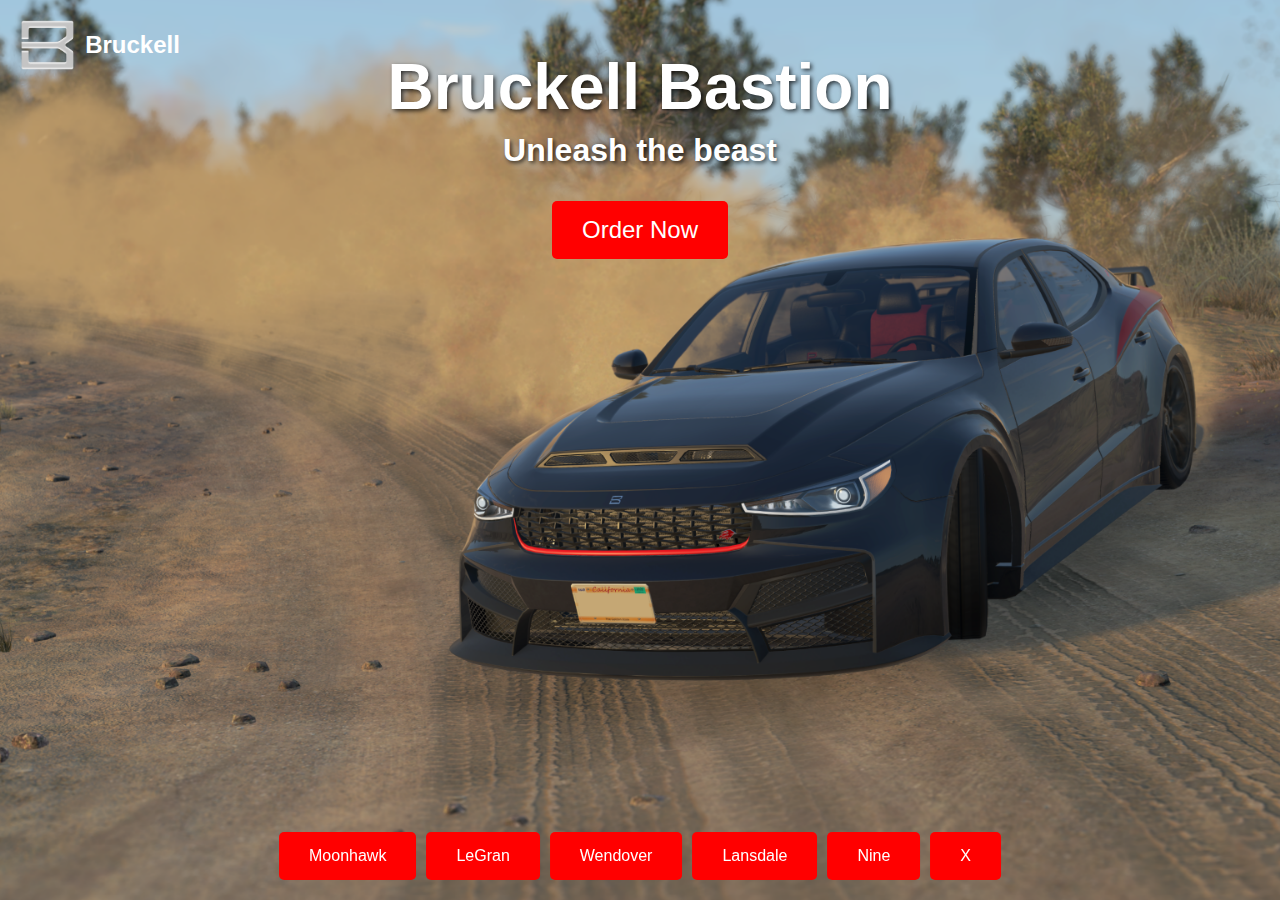
<file: index.html>
<!DOCTYPE html>
<html lang="en">
<head>
    <meta charset="UTF-8">
    <meta name="viewport" content="width=device-width, initial-scale=1.0">
    <title>Bruckell</title>
    <link rel="stylesheet" href="styles.css">
</head>
<body>
    <div class="container">
        <nav class="navbar">
            <img src="logo.png" alt="Bruckell Logo" class="logo">
            <span class="manufacturer">Bruckell</span>
        </nav>
        <div class="text-container">
            <h1>Bruckell Bastion</h1>
            <h2>Unleash the beast</h2>
        </div>
        <a href="order" class="order-button">Order Now</a>
        <div class="button-container">
            <a href="moonhawk" class="bottom-button">Moonhawk</a>
            <a href="legran" class="bottom-button">LeGran</a>
            <a href="wendover" class="bottom-button">Wendover</a>
            <a href="lansdale" class="bottom-button">Lansdale</a>
            <a href="nine" class="bottom-button">Nine</a>
            <a href="https://x.com/bruckell_autos" class="bottom-button">X</a>
        </div>
    </div>
</body>
</html>
</file>
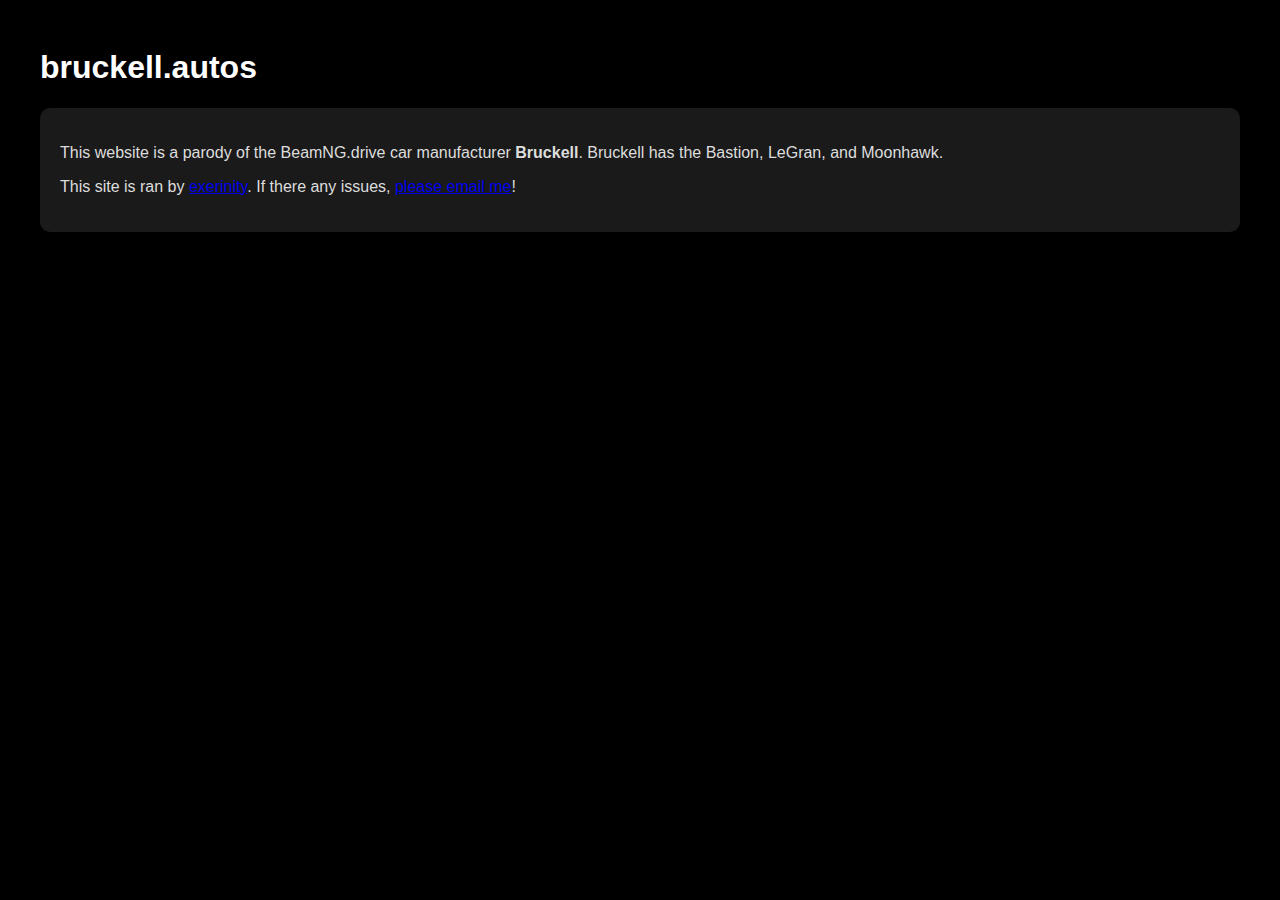
<file: about.html>
<!DOCTYPE html>
<html lang="en">
<head>
    <meta charset="UTF-8">
    <meta name="viewport" content="width=device-width, initial-scale=1.0">
    <title>Bruckell</title>
    <link rel="stylesheet" href="order-style.css">
</head>
<body>
    <div class="container">
        <h1>bruckell.autos</h1>

        <div id="carDetails" class="car-details">
            <div class="car-info">
                <p>This website is a parody of the BeamNG.drive car manufacturer <strong>Bruckell</strong>. Bruckell has the Bastion, LeGran, and Moonhawk.</p>
                <p>This site is ran by <a href="https://ex3.lol">exerinity</a>. If there any issues, <a href="https://ex3.lol/misc/email">please email me</a>!</p>
            </div>
        </div>

    </div>

    
</body>
</html>
</file>
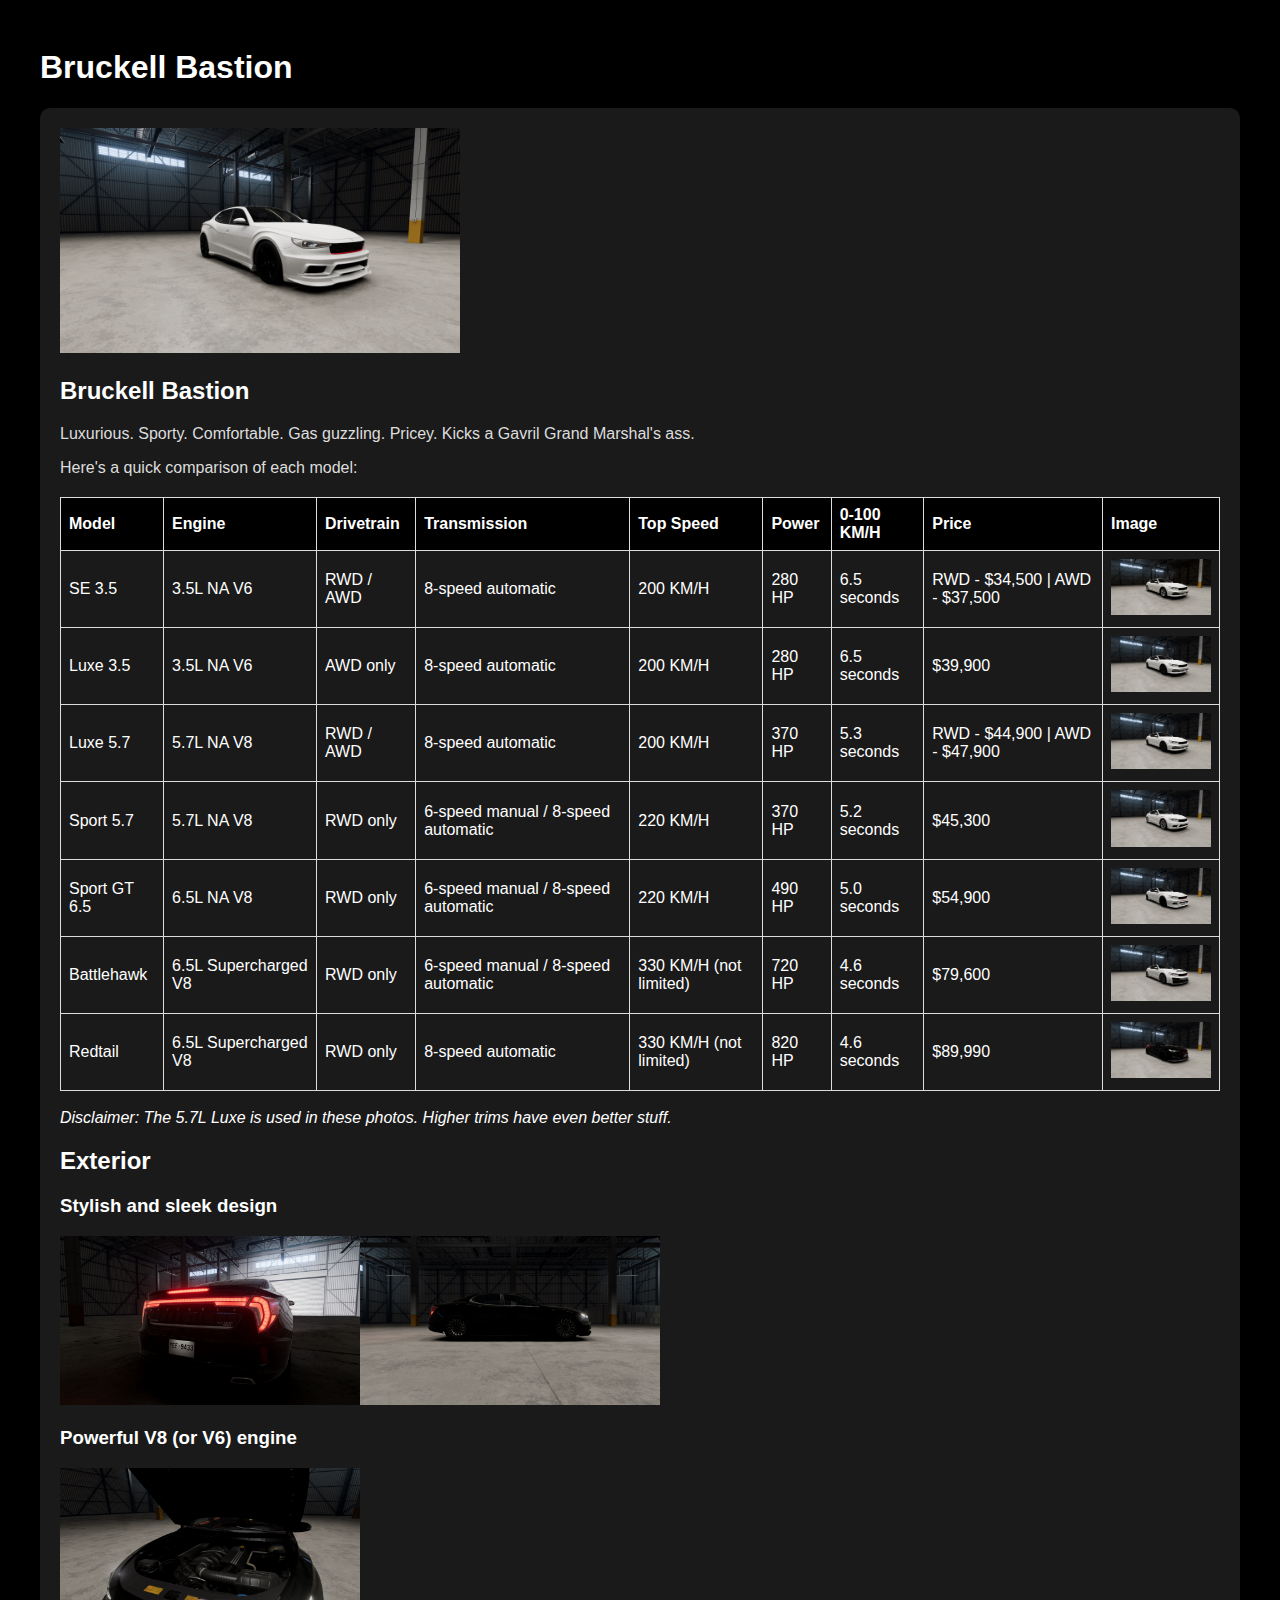
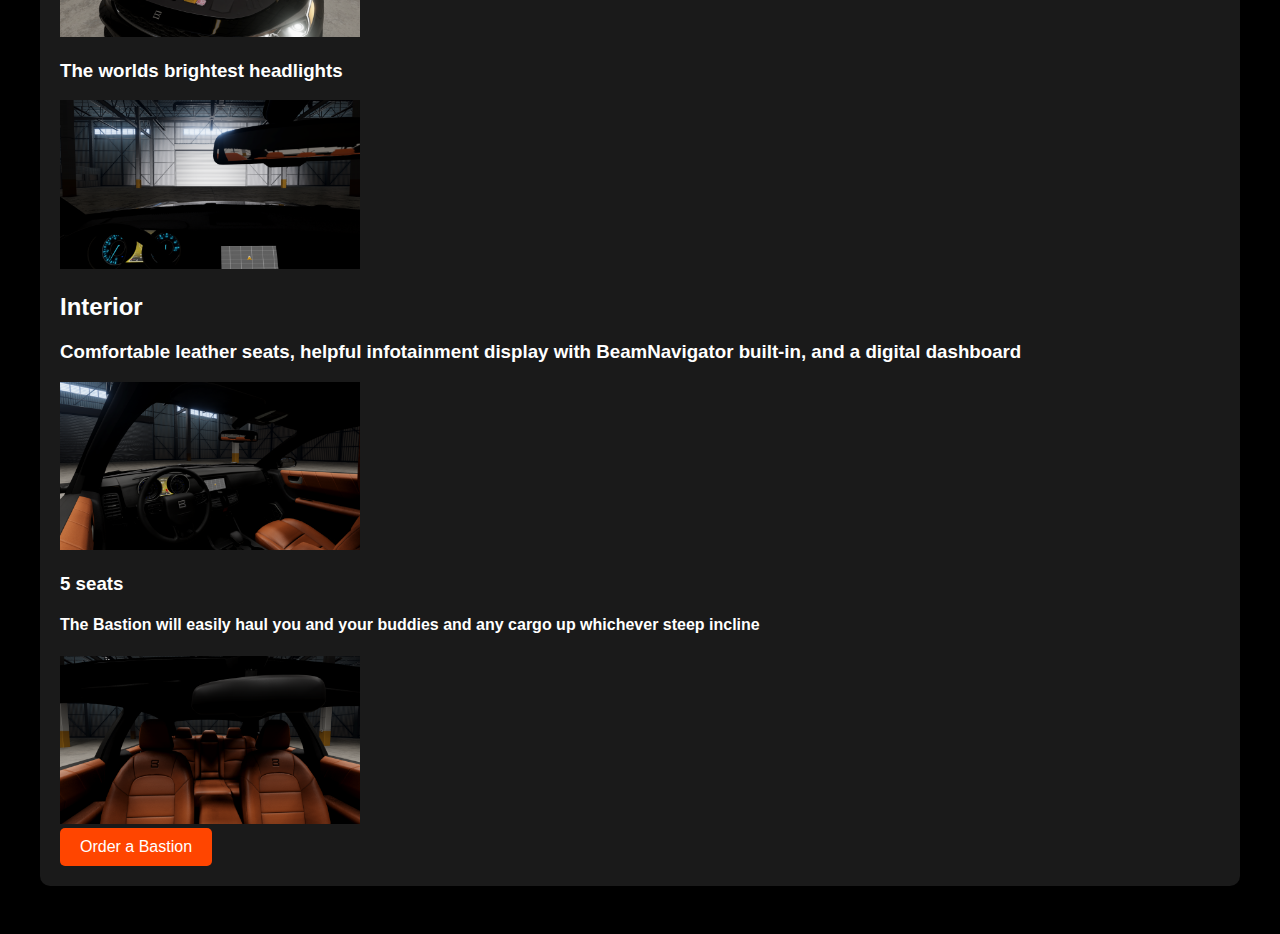
<file: bastion.html>
<!DOCTYPE html>
<html lang="en">
<head>
    <meta charset="UTF-8">
    <meta name="viewport" content="width=device-width, initial-scale=1.0">
    <title>Bruckell Bastion</title>
    <link rel="stylesheet" href="order-style.css">
    <style>
        table {
            width: 100%;
            border-collapse: collapse;
            margin-top: 20px;
        }
        th, td {
            border: 1px solid #ddd;
            padding: 8px;
            text-align: left;
        }
        th {
            background-color: #000000;
        }
    </style>
</head>
<body>
    <div class="container">
        <h1>Bruckell Bastion</h1>

        <div id="carDetails" class="car-details">
            <img id="carImage" src="/vehicles/sport65.png" width="400">
            <div class="car-info">
                <h2 id="carTitle">Bruckell Bastion</h2>
                <p>Luxurious. Sporty. Comfortable. Gas guzzling. Pricey. Kicks a Gavril Grand Marshal's ass.</p>
                <p>Here's a quick comparison of each model:</p>
            </div><table><thead><tr><th>Model</th><th>Engine</th><th>Drivetrain</th><th>Transmission</th><th>Top Speed</th><th>Power</th><th>0-100 KM/H</th><th>Price</th><th>Image</th></tr></thead><tbody><tr><td class="model-title">SE 3.5</td><td>3.5L NA V6</td><td>RWD / AWD</td><td>8-speed automatic</td><td>200 KM/H</td><td>280 HP</td><td>6.5 seconds</td><td>RWD - $34,500 | AWD - $37,500</td><td><img src="/vehicles/se.png" alt="SE 3.5" width="100"></td></tr><tr><td class="model-title">Luxe 3.5</td><td>3.5L NA V6</td><td>AWD only</td><td>8-speed automatic</td><td>200 KM/H</td><td>280 HP</td><td>6.5 seconds</td><td>$39,900</td><td><img src="/vehicles/luxe.png" alt="Luxe 3.5" width="100"></td></tr><tr><td class="model-title">Luxe 5.7</td><td>5.7L NA V8</td><td>RWD / AWD</td><td>8-speed automatic</td><td>200 KM/H</td><td>370 HP</td><td>5.3 seconds</td><td>RWD - $44,900 | AWD - $47,900</td><td><img src="/vehicles/luxe.png" alt="Luxe 5.7" width="100"></td></tr><tr><td class="model-title">Sport 5.7</td><td>5.7L NA V8</td><td>RWD only</td><td>6-speed manual / 8-speed automatic</td><td>220 KM/H</td><td>370 HP</td><td>5.2 seconds</td><td>$45,300</td><td><img src="/vehicles/sport57.png" alt="Sport 5.7" width="100"></td></tr><tr><td class="model-title">Sport GT 6.5</td><td>6.5L NA V8</td><td>RWD only</td><td>6-speed manual / 8-speed automatic</td><td>220 KM/H</td><td>490 HP</td><td>5.0 seconds</td><td>$54,900</td><td><img src="/vehicles/sport65.png" alt="Sport GT 6.5" width="100"></td></tr><tr><td class="model-title">Battlehawk</td><td>6.5L Supercharged V8</td><td>RWD only</td><td>6-speed manual / 8-speed automatic</td><td>330 KM/H (not limited)</td><td>720 HP</td><td>4.6 seconds</td><td>$79,600</td><td><img src="/vehicles/battlehawk.png" alt="Battlehawk" width="100"></td></tr><tr><td class="model-title">Redtail</td><td>6.5L Supercharged V8</td><td>RWD only</td><td>8-speed automatic</td><td>330 KM/H (not limited)</td><td>820 HP</td><td>4.6 seconds</td><td>$89,990</td><td><img src="/vehicles/redtail.png" alt="Redtail" width="100"></td></tr></tbody></table>

           <br> <i>Disclaimer: The 5.7L Luxe is used in these photos. Higher trims have even better stuff.</i>
           <h2>Exterior</h2>
           <h3>Stylish and sleek design</h3>
           <img id="carImage" width="300" src="/vehicles/bastion1.png"><img id="carImage" width="300" src="/vehicles/bastion2.png">
           <h3>Powerful V8 (or V6) engine</h3>
           <img id="carImage" width="300" src="/vehicles/bastion3.png">
           <h3>The worlds brightest headlights</h3>
           <img id="carImage" width="300" src="/vehicles/bastion4.png">
           <h2>Interior</h2>
           <h3>Comfortable leather seats, helpful infotainment display with BeamNavigator built-in, and a digital dashboard</h3>
           <img id="carImage" width="300" src="/vehicles/bastion5.png">
           <h3>5 seats</h3>
           <h4>The Bastion will easily haul you and your buddies and any cargo up whichever steep incline</h4>
           <img id="carImage" width="300" src="/vehicles/bastion6.png"><br>
           <a href="order" class="order-button">Order a Bastion</a>

        </div>

    </div>
</body>
</html>
</file>
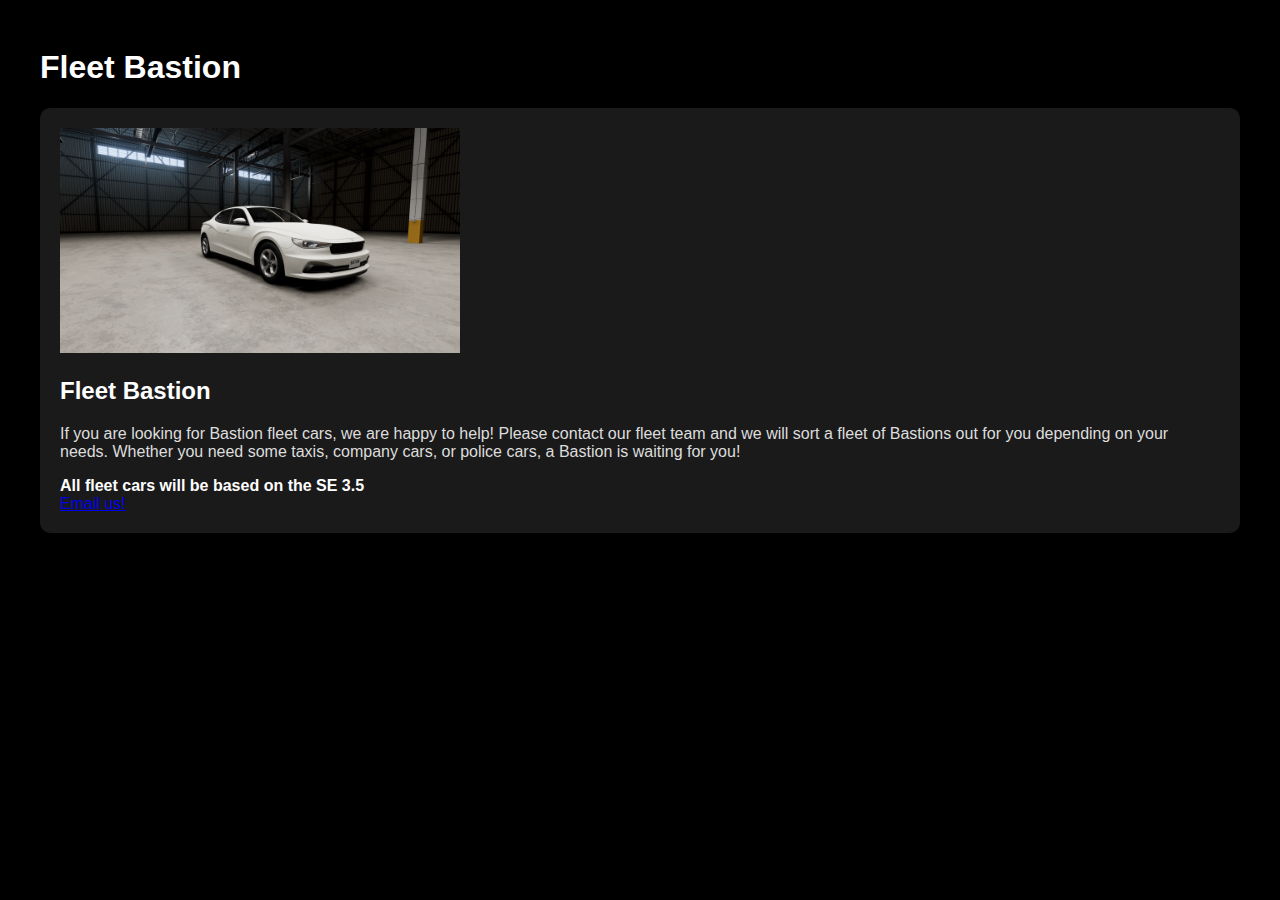
<file: fleet.html>
<!DOCTYPE html>
<html lang="en">

<head>
    <meta charset="UTF-8">
    <meta name="viewport" content="width=device-width, initial-scale=1.0">
    <title>Fleet Bastion</title>
    <link rel="stylesheet" href="order-style.css">
</head>

<body>
    <div class="container">
        <h1>Fleet Bastion</h1>
        <div id="carDetails" class="car-details"><img id="carImage" src="/vehicles/se.png" width="400">
            <div class="car-info">
                <h2 id="carTitle">Fleet Bastion</h2>
                <p>If you are looking for Bastion fleet cars, we are happy to help! Please contact our fleet team and we
                    will sort a fleet of Bastions out for you depending on your needs. Whether you need some taxis,
                    company cars, or police cars, a Bastion is waiting for you!</p><strong>All fleet cars will be based
                    on the SE 3.5</strong><br><a href="mailto:fleet@bruckell.autos">Email us!</a>
            </div>
        </div>
    </div></body>

</html>
</file>
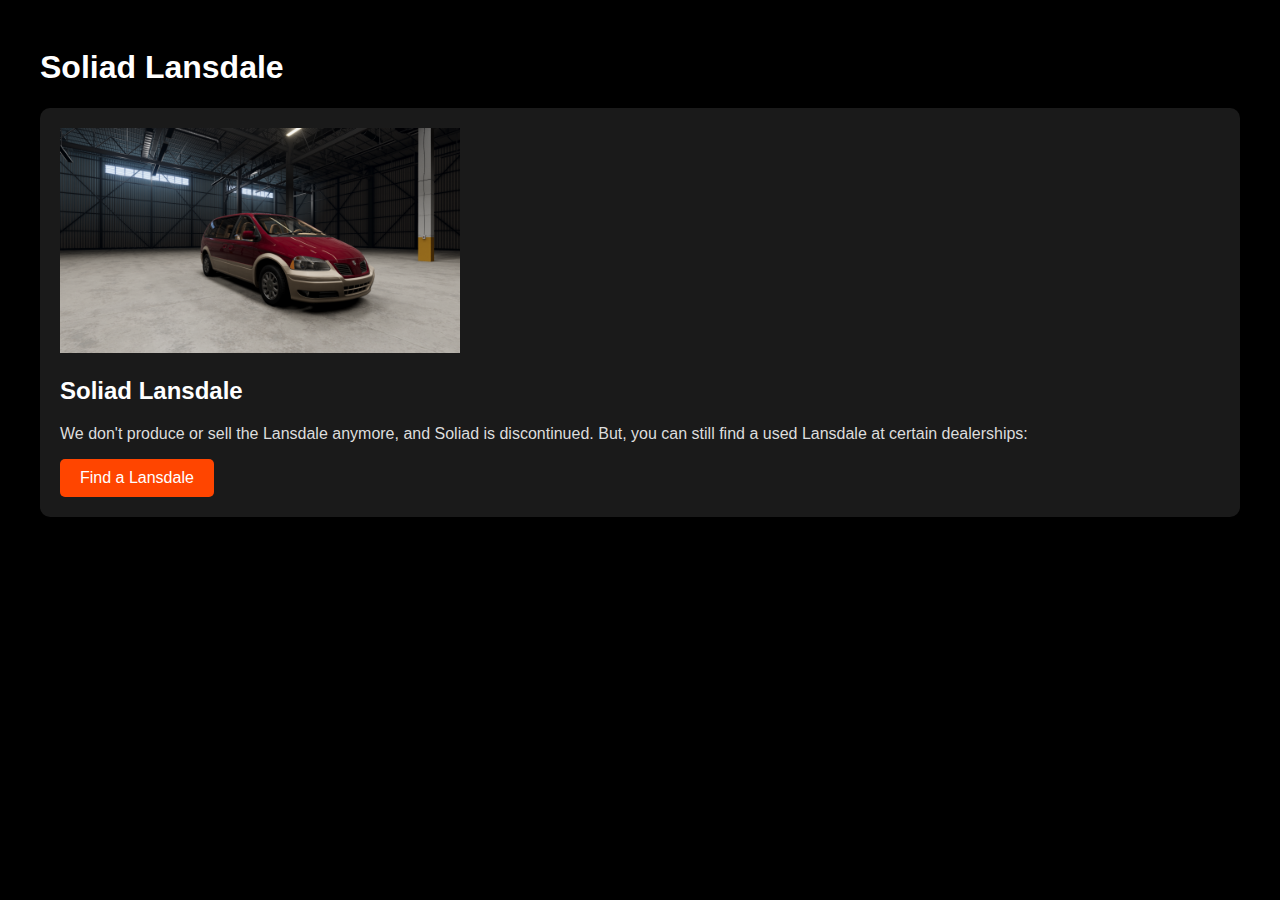
<file: lansdale.html>
<!DOCTYPE html>
<html lang="en">
<head>
    <meta charset="UTF-8">
    <meta name="viewport" content="width=device-width, initial-scale=1.0">
    <title>Soliad Lansdale (Bruckell)</title>
    <link rel="stylesheet" href="order-style.css">
</head>
<body>
    <div class="container">
        <h1>Soliad Lansdale</h1>

        <div id="carDetails" class="car-details">
            <img id="carImage" src="/vehicles/sol-lans.png" width="400">
            <div class="car-info">
                <h2 id="carTitle">Soliad Lansdale</h2>
                <p>We don't produce or sell the Lansdale anymore, and Soliad is discontinued. But, you can still find a used Lansdale at certain dealerships:</p>
            </div>
            <a href="https://www.youtube.com/watch?v=dQw4w9WgXcQ" class="order-button">Find a Lansdale</a>
        </div>

    </div>

    
</body>
</html>
</file>
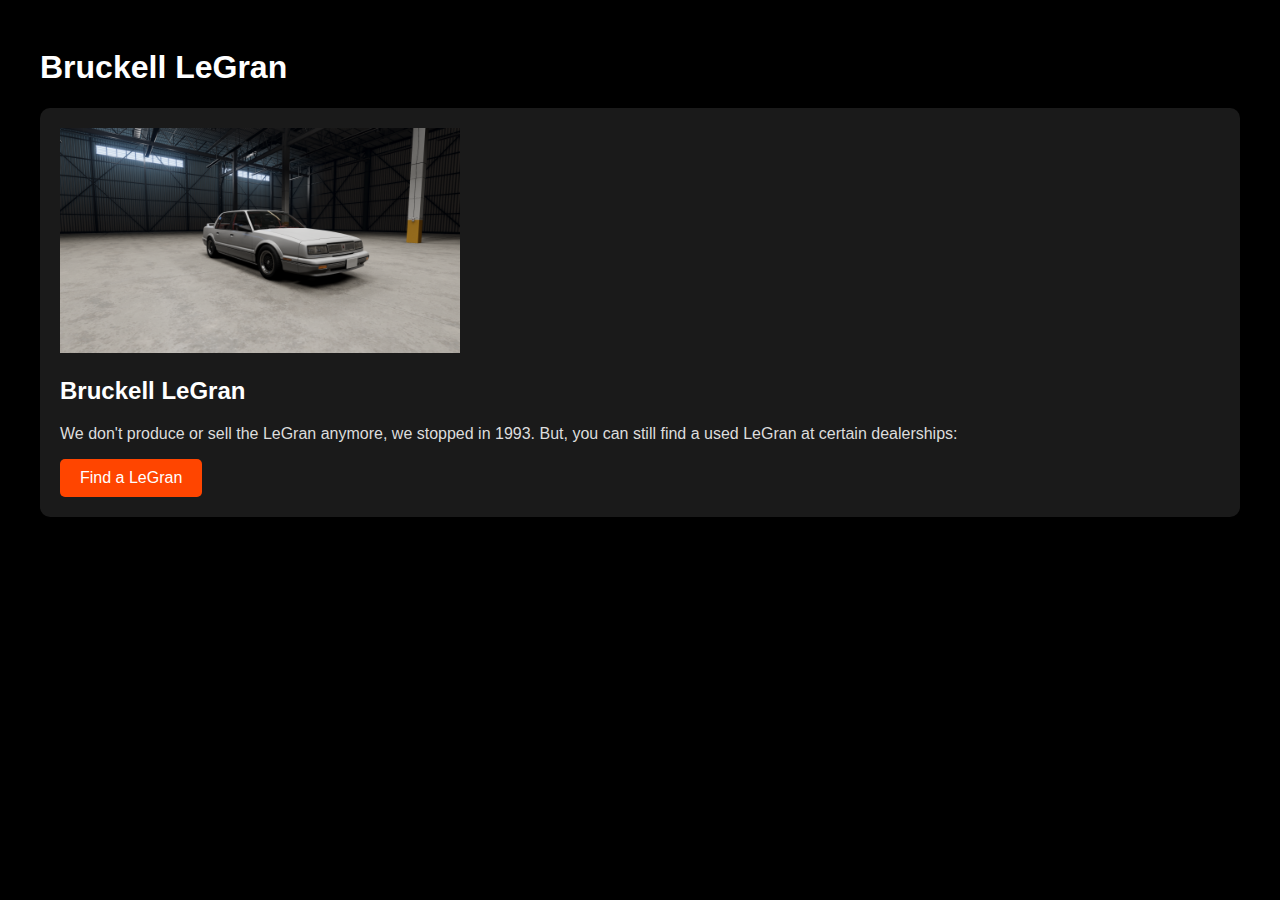
<file: legran.html>
<!DOCTYPE html>
<html lang="en">
<head>
    <meta charset="UTF-8">
    <meta name="viewport" content="width=device-width, initial-scale=1.0">
    <title>Bruckell LeGran</title>
    <link rel="stylesheet" href="order-style.css">
</head>
<body>
    <div class="container">
        <h1>Bruckell LeGran</h1>

        <div id="carDetails" class="car-details">
            <img id="carImage" src="/vehicles/legran.png" width="400">
            <div class="car-info">
                <h2 id="carTitle">Bruckell LeGran</h2>
                <p>We don't produce or sell the LeGran anymore, we stopped in 1993. But, you can still find a used LeGran at certain dealerships:</p>
            </div>
            <a href="https://www.youtube.com/watch?v=dQw4w9WgXcQ" class="order-button">Find a LeGran</a>
        </div>

    </div>

    
</body>
</html>
</file>
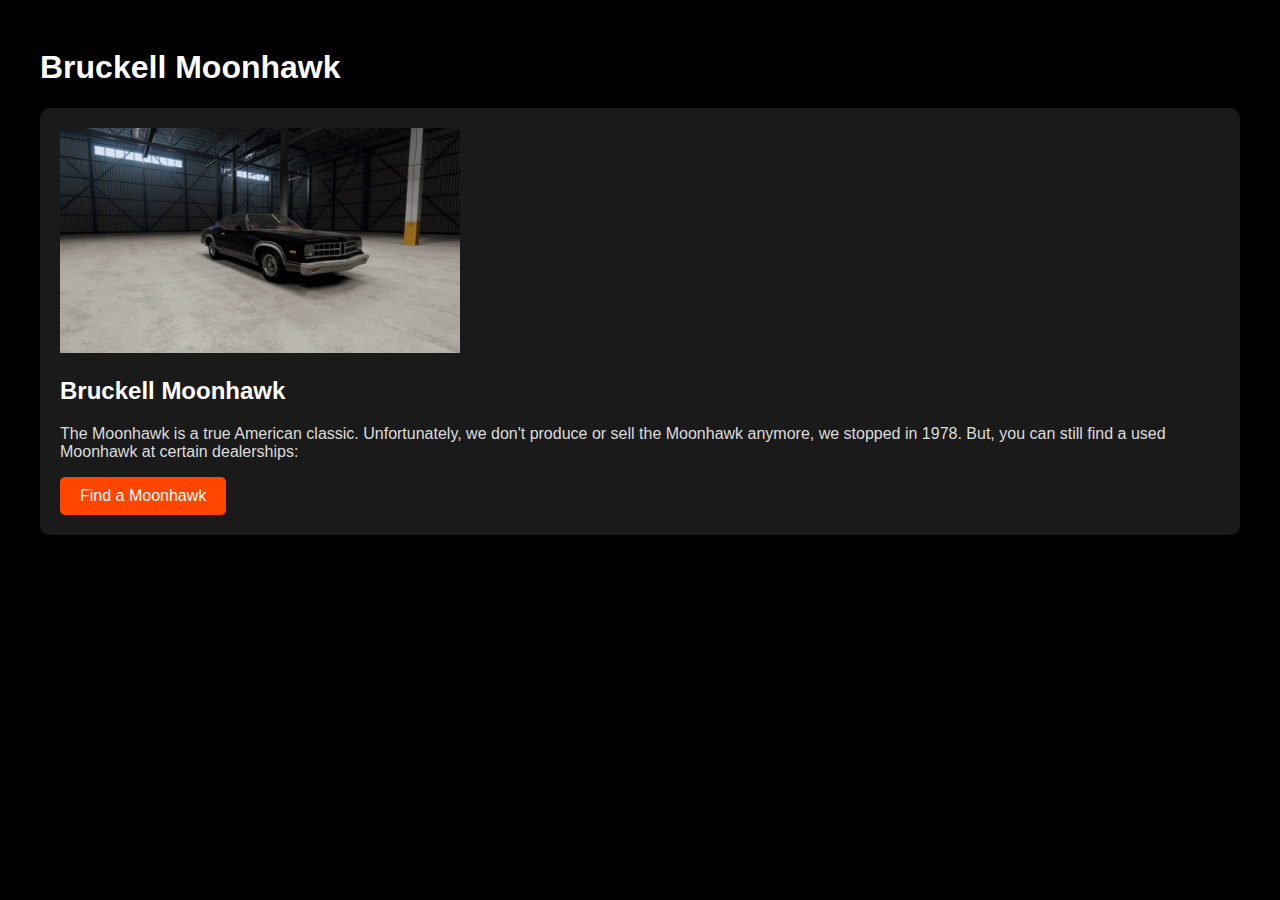
<file: moonhawk.html>
<!DOCTYPE html>
<html lang="en">
<head>
    <meta charset="UTF-8">
    <meta name="viewport" content="width=device-width, initial-scale=1.0">
    <title>Bruckell Moonhawk</title>
    <link rel="stylesheet" href="order-style.css">
</head>
<body>
    <div class="container">
        <h1>Bruckell Moonhawk</h1>

        <div id="carDetails" class="car-details">
            <img id="carImage" src="/vehicles/moonhawk.png" width="400">
            <div class="car-info">
                <h2 id="carTitle">Bruckell Moonhawk</h2>
                <p>The Moonhawk is a true American classic. Unfortunately, we don't produce or sell the Moonhawk anymore, we stopped in 1978. But, you can still find a used Moonhawk at certain dealerships:</p>
            </div>
            <a href="https://www.youtube.com/watch?v=dQw4w9WgXcQ" class="order-button">Find a Moonhawk</a>
        </div>

    </div>

    
</body>
</html>
</file>
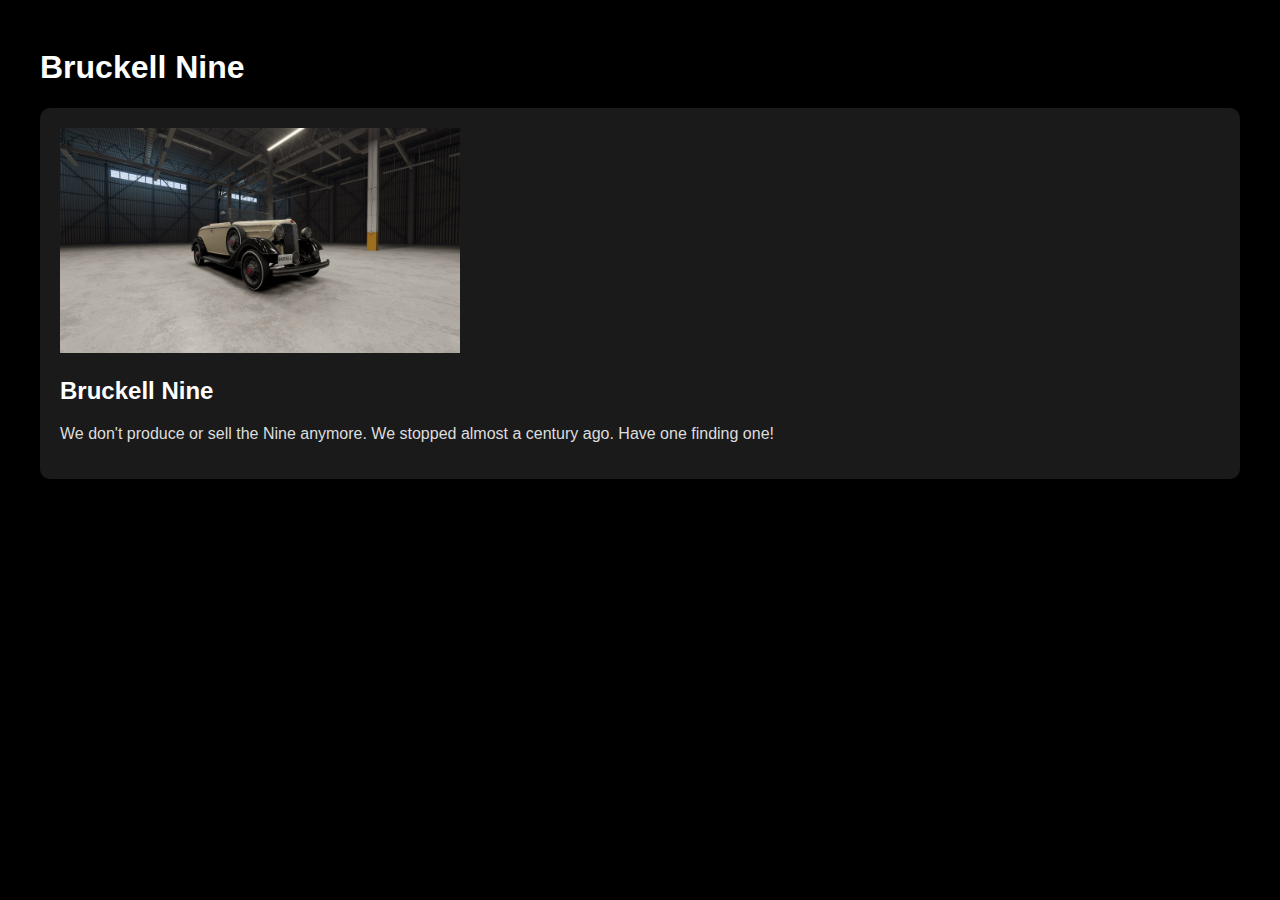
<file: nine.html>
<!DOCTYPE html>
<html lang="en">
<head>
    <meta charset="UTF-8">
    <meta name="viewport" content="width=device-width, initial-scale=1.0">
    <title>Bruckell Nine</title>
    <link rel="stylesheet" href="order-style.css">
</head>
<body>
    <div class="container">
        <h1>Bruckell Nine</h1>

        <div id="carDetails" class="car-details">
            <img id="carImage" src="/vehicles/nine.jpg" width="400">
            <div class="car-info">
                <h2 id="carTitle">Bruckell Nine</h2>
                <p>We don't produce or sell the Nine anymore. We stopped almost a century ago. Have one finding one!</p>
            </div>
        </div>

    </div>

    
</body>
</html>
</file>
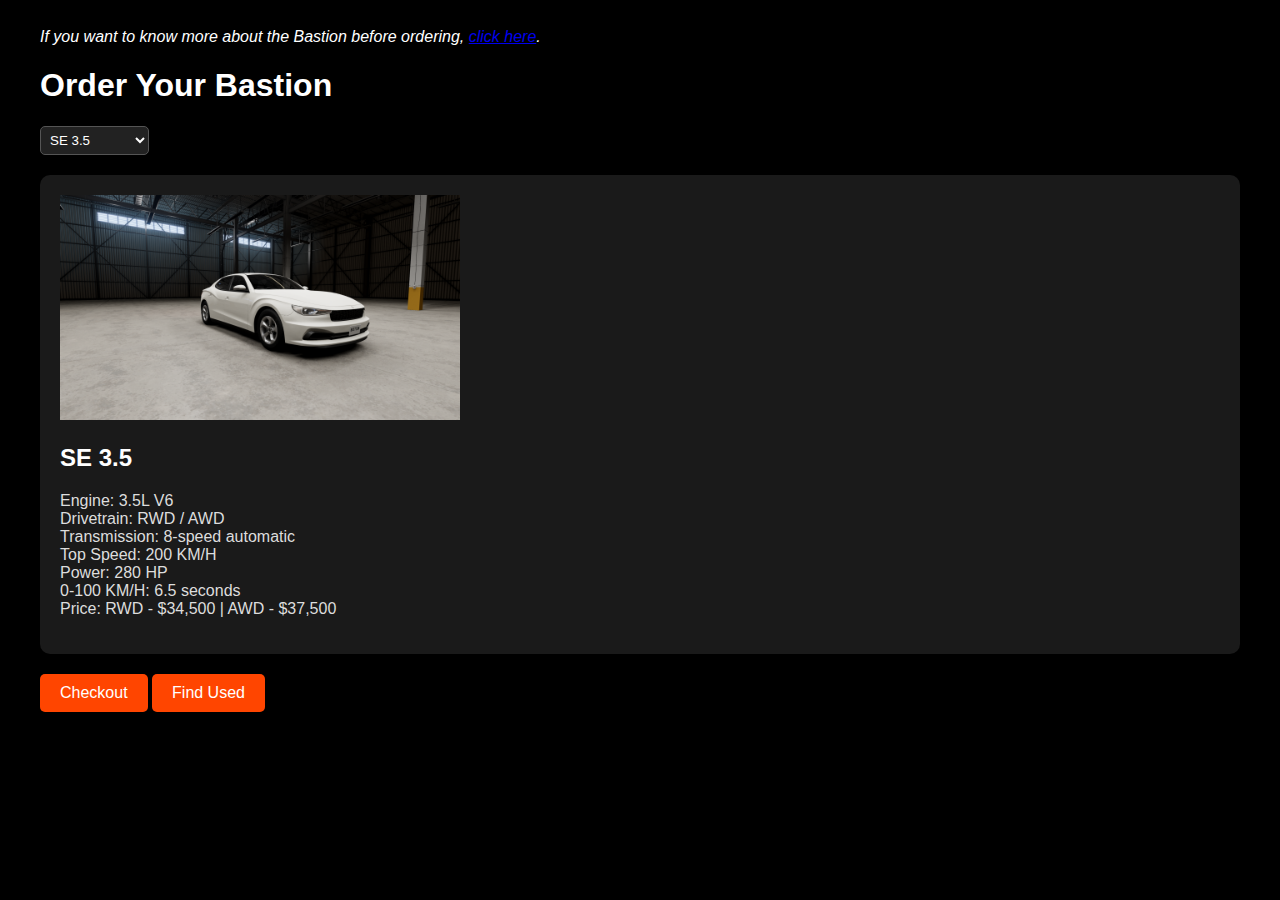
<file: order.html>
<!DOCTYPE html>
<html lang="en">

<head>
    <meta charset="UTF-8">
    <meta name="viewport" content="width=device-width, initial-scale=1.0">
    <title>Order a Bastion</title>
    <link rel="stylesheet" href="order-style.css">
</head>

<body>
    <div class="container">
        <i>If you want to know more about the Bastion before ordering, <a href="bastion">click here</a>.</i>
        <h1>Order Your Bastion</h1>
        <select id="sel" onchange="upd()">
            <option value="se">SE 3.5</option>
            <option value="luxe35">Luxe 3.5</option>
            <option value="luxe57">Luxe 5.7</option>
            <option value="sport57">Sport 5.7</option>
            <option value="sport65">Sport GT 6.5</option>
            <option value="battlehawk">Battlehawk</option>
            <option value="redtail">Redtail</option>
            <option value="fleet">Fleet</option>
        </select>

        <div id="details" class="car-details">
            <img id="carImage" src="/vehicles/se.png" width="400">
            <div class="car-info">
                <h2 id="carTitle">SE 3.5</h2>
                <p id="carStats">Engine: 3.5L V6<br>Drivetrain: RWD / AWD<br>Transmission: 8-speed automatic<br>Top
                    Speed: 200 KM/H<br>Power: 280 HP<br>0-100 KM/H: 6.5 seconds<br>Price: RWD - $34,500 | AWD - $37,500
                </p>
            </div>
        </div>

        <a href="https://www.youtube.com/watch?v=dQw4w9WgXcQ" class="order-button">Checkout</a> <a
            href="https://www.youtube.com/watch?v=dQw4w9WgXcQ" class="order-button">Find Used</a>
    </div>

    <script>
        function upd() {
            const sel = document.getElementById("sel");
            const val = sel.value;

            if (val === "fleet") {
                window.location.href = "fleet.html";
                return;
            }

            const details = {
                se: {
                    title: "SE 3.5",
                    stats: "Engine: 3.5L V6<br>Drivetrain: RWD / AWD<br>Transmission: 8-speed automatic<br>Top Speed: 200 KM/H<br>Power: 280 HP<br>0-100 KM/H: 6.5 seconds<br>Price: RWD - $34,500 | AWD - $37,500",
                    image: "/vehicles/se.png"
                },
                luxe35: {
                    title: "Luxe 3.5",
                    stats: "Engine: 3.5L V6<br>Drivetrain: AWD only<br>Transmission: 8-speed automatic<br>Top Speed: 200 KM/H<br>Power: 280 HP<br>0-100 KM/H: 6.5 seconds<br>Price: $39,900",
                    image: "/vehicles/luxe.png"
                },
                luxe57: {
                    title: "Luxe 5.7",
                    stats: "Engine: 5.7L V8<br>Drivetrain: RWD / AWD<br>Transmission: 8-speed automatic<br>Top Speed: 200 KM/H<br>Power: 370 HP<br>0-100 KM/H: 5.3 seconds<br>Price: RWD - $44,900 | AWD - $47,900",
                    image: "/vehicles/luxe.png"
                },
                sport57: {
                    title: "Sport 5.7",
                    stats: "Engine: 5.7L V8<br>Drivetrain: RWD only<br>Transmission: 6-speed manual / 8-speed automatic<br>Top Speed: 220 KM/H<br>Power: 370 HP<br>0-100 KM/H: 5.2 seconds<br>Price: $45,300<br>Manual transmission available",
                    image: "/vehicles/sport57.png"
                },
                sport65: {
                    title: "Sport GT 6.5",
                    stats: "Engine: 6.5L V8<br>Drivetrain: RWD only<br>Transmission: 6-speed manual / 8-speed automatic<br>Top Speed: 220 KM/H<br>Power: 490 HP<br>0-100 KM/H: 5.0 seconds<br>Price: $54,900<br>Manual transmission available",
                    image: "/vehicles/sport65.png"
                },
                battlehawk: {
                    title: "Battlehawk",
                    stats: "Engine: 6.5L Supercharged V8<br>Drivetrain: RWD only<br>Transmission: 6-speed manual / 8-speed automatic<br>Top Speed: 330 KM/H (not limited)<br>Power: 720 HP<br>0-100 KM/H: 4.6 seconds<br>Price: $79,600<br>Manual transmission available",
                    image: "/vehicles/battlehawk.png"
                },
                redtail: {
                    title: "Redtail",
                    stats: "Engine: 6.5L Supercharged V8<br>Drivetrain: RWD only<br>Transmission: 8-speed automatic<br>Top Speed: 330 KM/H (not limited)<br>Power: 820 HP<br>0-100 KM/H: 4.6 seconds<br>Price: $89,990",
                    image: "/vehicles/redtail.png"
                }
            };


            const box = details[val];
            document.getElementById("carTitle").innerText = box.title;
            document.getElementById("carStats").innerHTML = box.stats;
            document.getElementById("carImage").src = box.image;
        }
    </script>
</body>

</html>
</file>
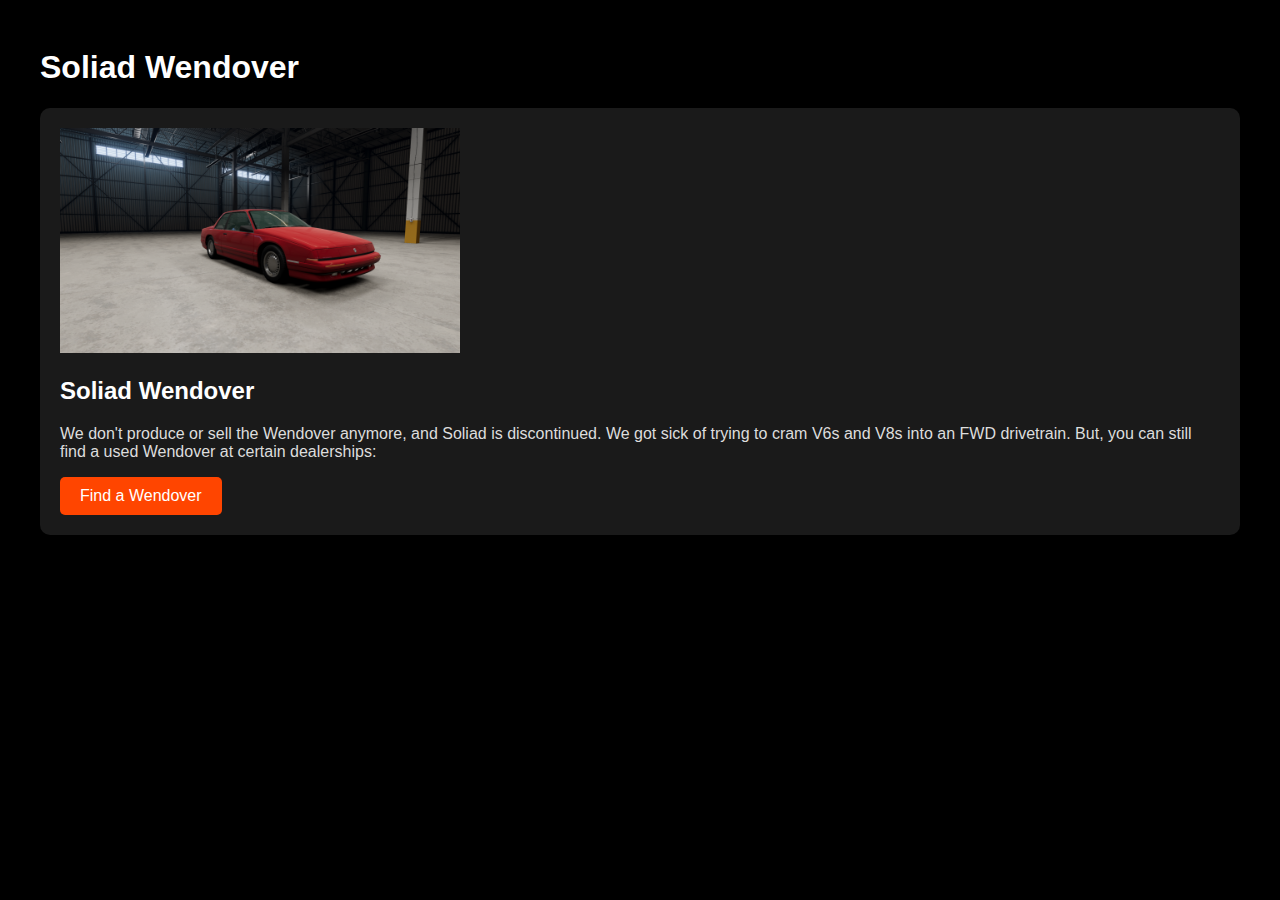
<file: wendover.html>
<!DOCTYPE html>
<html lang="en">
<head>
    <meta charset="UTF-8">
    <meta name="viewport" content="width=device-width, initial-scale=1.0">
    <title>Soliad Wendover (Bruckell)</title>
    <link rel="stylesheet" href="order-style.css">
</head>
<body>
    <div class="container">
        <h1>Soliad Wendover</h1>

        <div id="carDetails" class="car-details">
            <img id="carImage" src="/vehicles/sol-wen.png" width="400">
            <div class="car-info">
                <h2 id="carTitle">Soliad Wendover</h2>
                <p>We don't produce or sell the Wendover anymore, and Soliad is discontinued. We got sick of trying to cram V6s and V8s into an FWD drivetrain. But, you can still find a used Wendover at certain dealerships:</p>
            </div>
            <a href="https://www.youtube.com/watch?v=dQw4w9WgXcQ" class="order-button">Find a Wendover</a>
        </div>

    </div>

    
</body>
</html>
</file>
<file: styles.css>
* {
    margin: 0;
    padding: 0;
    box-sizing: border-box;
}

body, html {
    height: 100%;
    font-family: Arial, sans-serif;
}

.container {
    background-image: url('bg.png');
    background-size: cover;
    background-position: center;
    height: 100%;
    position: relative;
    display: flex;
    flex-direction: column;
    justify-content: flex-start;
    align-items: center;
    color: white;
    text-align: center;
    padding-top: 50px;
}

.navbar {
    position: absolute;
    top: 20px;
    left: 20px;
    display: flex;
    align-items: center;
}

.logo {
    height: 50px;
    margin-right: 10px;
}

.manufacturer {
    font-size: 1.5rem;
    font-weight: bold;
    color: white;
}

.text-container {
    z-index: 1;
}

h1 {
    font-size: 4rem;
    margin-bottom: 0.5rem;
    text-shadow: 2px 2px 4px rgba(0, 0, 0, 0.7);
}

h2 {
    font-size: 2rem;
    margin-bottom: 2rem;
    text-shadow: 2px 2px 4px rgba(0, 0, 0, 0.7);
}

.order-button {
    background-color: #ff0000;
    color: white;
    padding: 15px 30px;
    text-decoration: none;
    border-radius: 5px;
    font-size: 1.5rem;
    transition: background-color 0.3s;
}

.order-button:hover {
    background-color: #ff000083;
}

.button-container {
    position: fixed;
    bottom: 20px;
    left: 50%;
    transform: translateX(-50%);
    display: flex;
    justify-content: center;
    gap: 10px;
}

.bottom-button {
    background-color: #ff0000;
    color: white;
    padding: 15px 30px;
    text-decoration: none;
    border-radius: 5px;
    font-size: 1.0rem;
    transition: background-color 0.3s;
    width: auto;
}

.bottom-button:hover {
    background-color: #ff000083;
}
</file>
<file: order-style.css>
body {
    background-color: #000;
    color: #fff;
    font-family: Arial, sans-serif
}

.container {
    max-width: 1200px;
    margin: auto;
    padding: 20px
}

h1,
h2 {
    color: #fff
}

.car-details,
.fleet-container {
    background-color: rgba(255, 255, 255, .1);
    border-radius: 10px;
    padding: 20px;
    margin: 20px 0
}

.order-button {
    background-color: #ff4500;
    color: white;
    padding: 10px 20px;
    text-decoration: none;
    border-radius: 5px;
    display: inline-block
}

.order-button:hover {
    background-color: #ff6347
}

select {
    background-color: #222;
    color: #fff;
    border: 1px solid #555;
    padding: 5px;
    border-radius: 5px
}

.car-info p {
    color: #ddd
}
</file>
